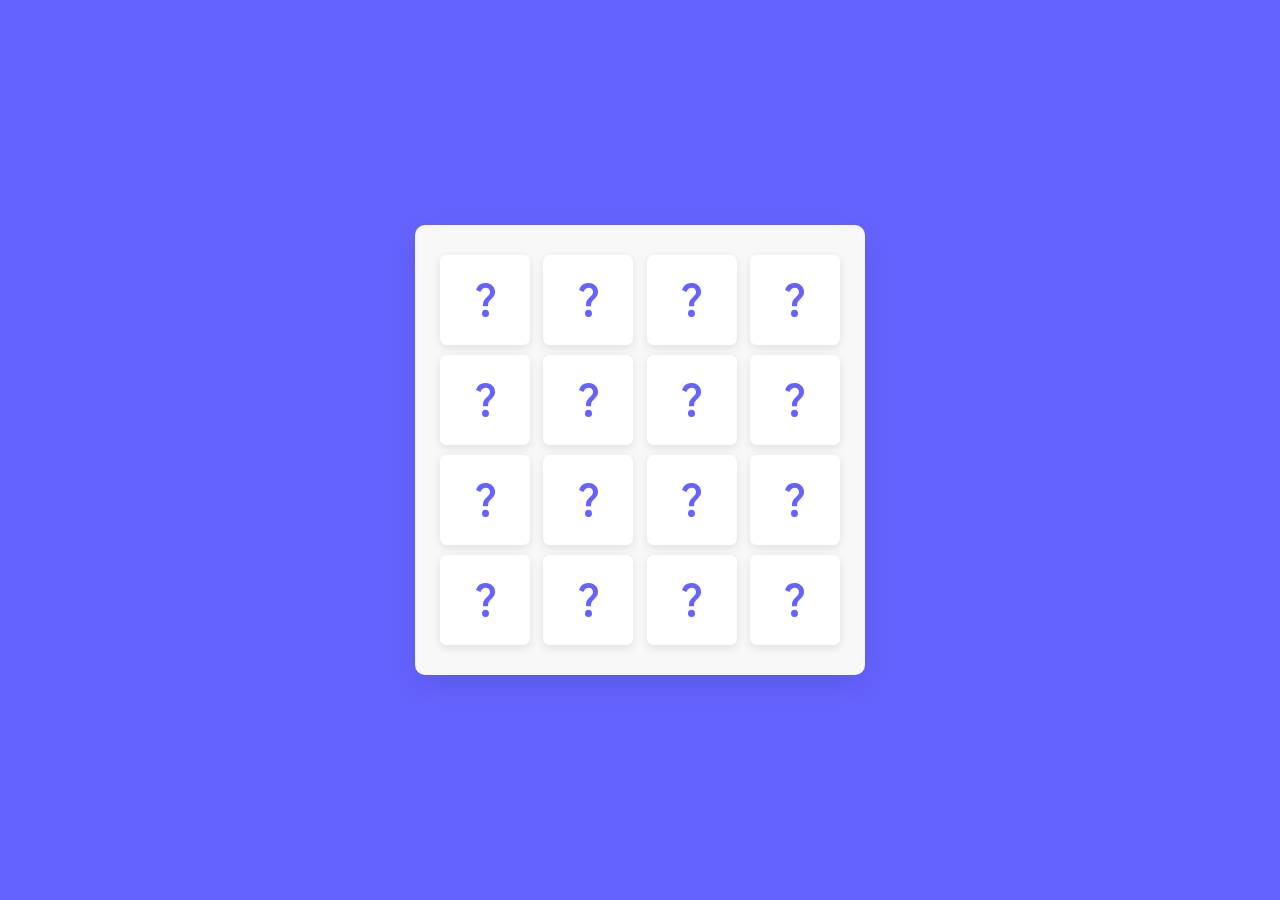
<file: index.html>
<!DOCTYPE html>
<html lang="en" dir="ltr">
  <head>
    <meta charset="utf-8">  
    <title>Memory Card Game </title>
    <link rel="stylesheet" href="style.css">
    <meta name="viewport" content="width=device-width, initial-scale=1.0">
  </head>
  <body>
    <div class="wrapper">
      <ul class="cards">
        <li class="card">
          <div class="view front-view">
            <img src="images/que_icon.svg" alt="icon">
          </div>
          <div class="view back-view">
            <img src="images/img-1.png" alt="card-img">
          </div>
        </li>
        <li class="card">
          <div class="view front-view">
            <img src="images/que_icon.svg" alt="icon">
          </div>
          <div class="view back-view">
            <img src="images/img-6.png" alt="card-img">
          </div>
        </li>
        <li class="card">
          <div class="view front-view">
            <img src="images/que_icon.svg" alt="icon">
          </div>
          <div class="view back-view">
            <img src="images/img-3.png" alt="card-img">
          </div>
        </li>
        <li class="card">
          <div class="view front-view">
            <img src="images/que_icon.svg" alt="icon">
          </div>
          <div class="view back-view">
            <img src="images/img-2.png" alt="card-img">
          </div>
        </li>
        <li class="card">
          <div class="view front-view">
            <img src="images/que_icon.svg" alt="icon">
          </div>
          <div class="view back-view">
            <img src="images/img-1.png" alt="card-img">
          </div>
        </li>
        <li class="card">
          <div class="view front-view">
            <img src="images/que_icon.svg" alt="icon">
          </div>
          <div class="view back-view">
            <img src="images/img-5.png" alt="card-img">
          </div>
        </li>
        <li class="card">
          <div class="view front-view">
            <img src="images/que_icon.svg" alt="icon">
          </div>
          <div class="view back-view">
            <img src="images/img-2.png" alt="card-img">
          </div>
        </li>
        <li class="card">
          <div class="view front-view">
            <img src="images/que_icon.svg" alt="icon">
          </div>
          <div class="view back-view">
            <img src="images/img-6.png" alt="card-img">
          </div>
        </li>
        <li class="card">
          <div class="view front-view">
            <img src="images/que_icon.svg" alt="icon">
          </div>
          <div class="view back-view">
            <img src="images/img-3.png" alt="card-img">
          </div>
        </li>
        <li class="card">
          <div class="view front-view">
            <img src="images/que_icon.svg" alt="icon">
          </div>
          <div class="view back-view">
            <img src="images/img-4.png" alt="card-img">
          </div>
        </li>
        <li class="card">
          <div class="view front-view">
            <img src="images/que_icon.svg" alt="icon">
          </div>
          <div class="view back-view">
            <img src="images/img-5.png" alt="card-img">
          </div>
        </li>
        <li class="card">
          <div class="view front-view">
            <img src="images/que_icon.svg" alt="icon">
          </div>
          <div class="view back-view">
            <img src="images/img-4.png" alt="card-img">
          </div>
        </li>
        <li class="card">
          <div class="view front-view">
            <img src="images/que_icon.svg" alt="icon">
          </div>
          <div class="view back-view">
            <img src="images/img-4.png" alt="card-img">
          </div>
        </li>
        <li class="card">
          <div class="view front-view">
            <img src="images/que_icon.svg" alt="icon">
          </div>
          <div class="view back-view">
            <img src="images/img-4.png" alt="card-img">
          </div>
        </li>
        <li class="card">
          <div class="view front-view">
            <img src="images/que_icon.svg" alt="icon">
          </div>
          <div class="view back-view">
            <img src="images/img-4.png" alt="card-img">
          </div>
        </li>
        <li class="card">
          <div class="view front-view">
            <img src="images/que_icon.svg" alt="icon">
          </div>
          <div class="view back-view">
            <img src="images/img-4.png" alt="card-img">
          </div>
        </li>
      </ul>
    </div>

    <script src="script.js"></script>

  </body>
</html>
</file>
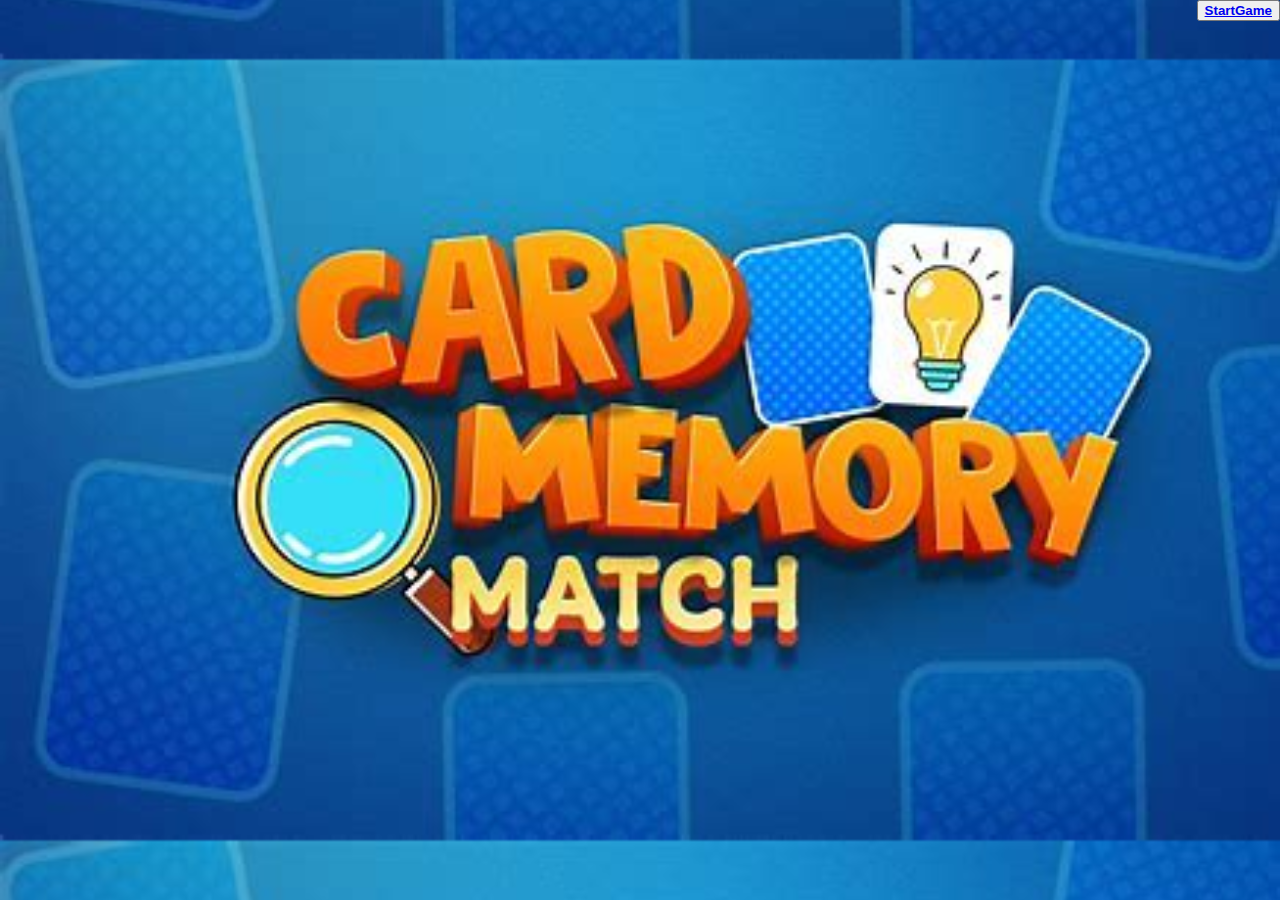
<file: login.html>
<!DOCTYPE html>
<html lang="en">
<head>
    <meta charset="UTF-8">
    <meta name="viewport" content="width=device-width, initial-scale=1.0">
    <title> </title>
    <link rel="stylesheet" href="login.css">

</head>
<body>
        </div>  
                <a href="index.html">
                  <button><b>StartGame</b></a></button>
        </form>
    </div>
    <script src="script.js"></script>
</body>
</html>
</file>
<file: style.css>
*{
  margin: 0;
  padding: 0;
  box-sizing: border-box;
  font-family: 'Poppins', sans-serif;
}
body{
  display: flex;
  align-items: center;
  justify-content: center;
  min-height: 100vh;
  background: #6563FF;
}
.wrapper{
  padding: 25px;
  border-radius: 10px;
  background: #F8F8F8;
  box-shadow: 0 10px 30px rgba(0,0,0,0.1);
}
.cards, .card, .view{
  display: flex;
  align-items: center;
  justify-content: center;
}
.cards{
  height: 400px;
  width: 400px;
  flex-wrap: wrap;
  justify-content: space-between;
}
.cards .card{
  cursor: pointer;
  list-style: none;
  user-select: none;
  position: relative;
  perspective: 1000px;
  transform-style: preserve-3d;
  height: calc(100% / 4 - 10px);
  width: calc(100% / 4 - 10px);
}
.card.shake{
  animation: shake 0.35s ease-in-out;
}
@keyframes shake {
  0%, 100%{
    transform: translateX(0);
  }
  20%{
    transform: translateX(-13px);
  }
  40%{
    transform: translateX(13px);
  }
  60%{
    transform: translateX(-8px);
  }
  80%{
    transform: translateX(8px);
  }
}
.card .view{
  width: 100%;
  height: 100%;
  position: absolute;
  border-radius: 7px;
  background: #fff;
  pointer-events: none;
  backface-visibility: hidden;
  box-shadow: 0 3px 10px rgba(0,0,0,0.1);
  transition: transform 0.25s linear;
}
.card .front-view img{
  width: 19px;
}
.card .back-view img{
  max-width: 45px;
}
.card .back-view{
  transform: rotateY(-180deg);
}
.card.flip .back-view{
  transform: rotateY(0);
}
.card.flip .front-view{
  transform: rotateY(180deg);
}

@media screen and (max-width: 700px) {
  .cards{
    height: 350px;
    width: 350px;
  }
  .card .front-view img{
    width: 17px;
  }
  .card .back-view img{
    max-width: 40px;
  }
}

@media screen and (max-width: 530px) {
  .cards{
    height: 300px;
    width: 300px;
  }
  .card .front-view img{
    width: 15px;
  }
  .card .back-view img{
    max-width: 35px;
  }
}
</file>
<file: login.css>
body {
    background-image:url(OIP\ \(1\).jpg) ;
     background-position: left;
    background-attachment: fixed;
    background-size: contain;
    justify-content: right;
    display: flex;
    align-items: right;
    margin: 0;
    height: 1%;

}
</file>
